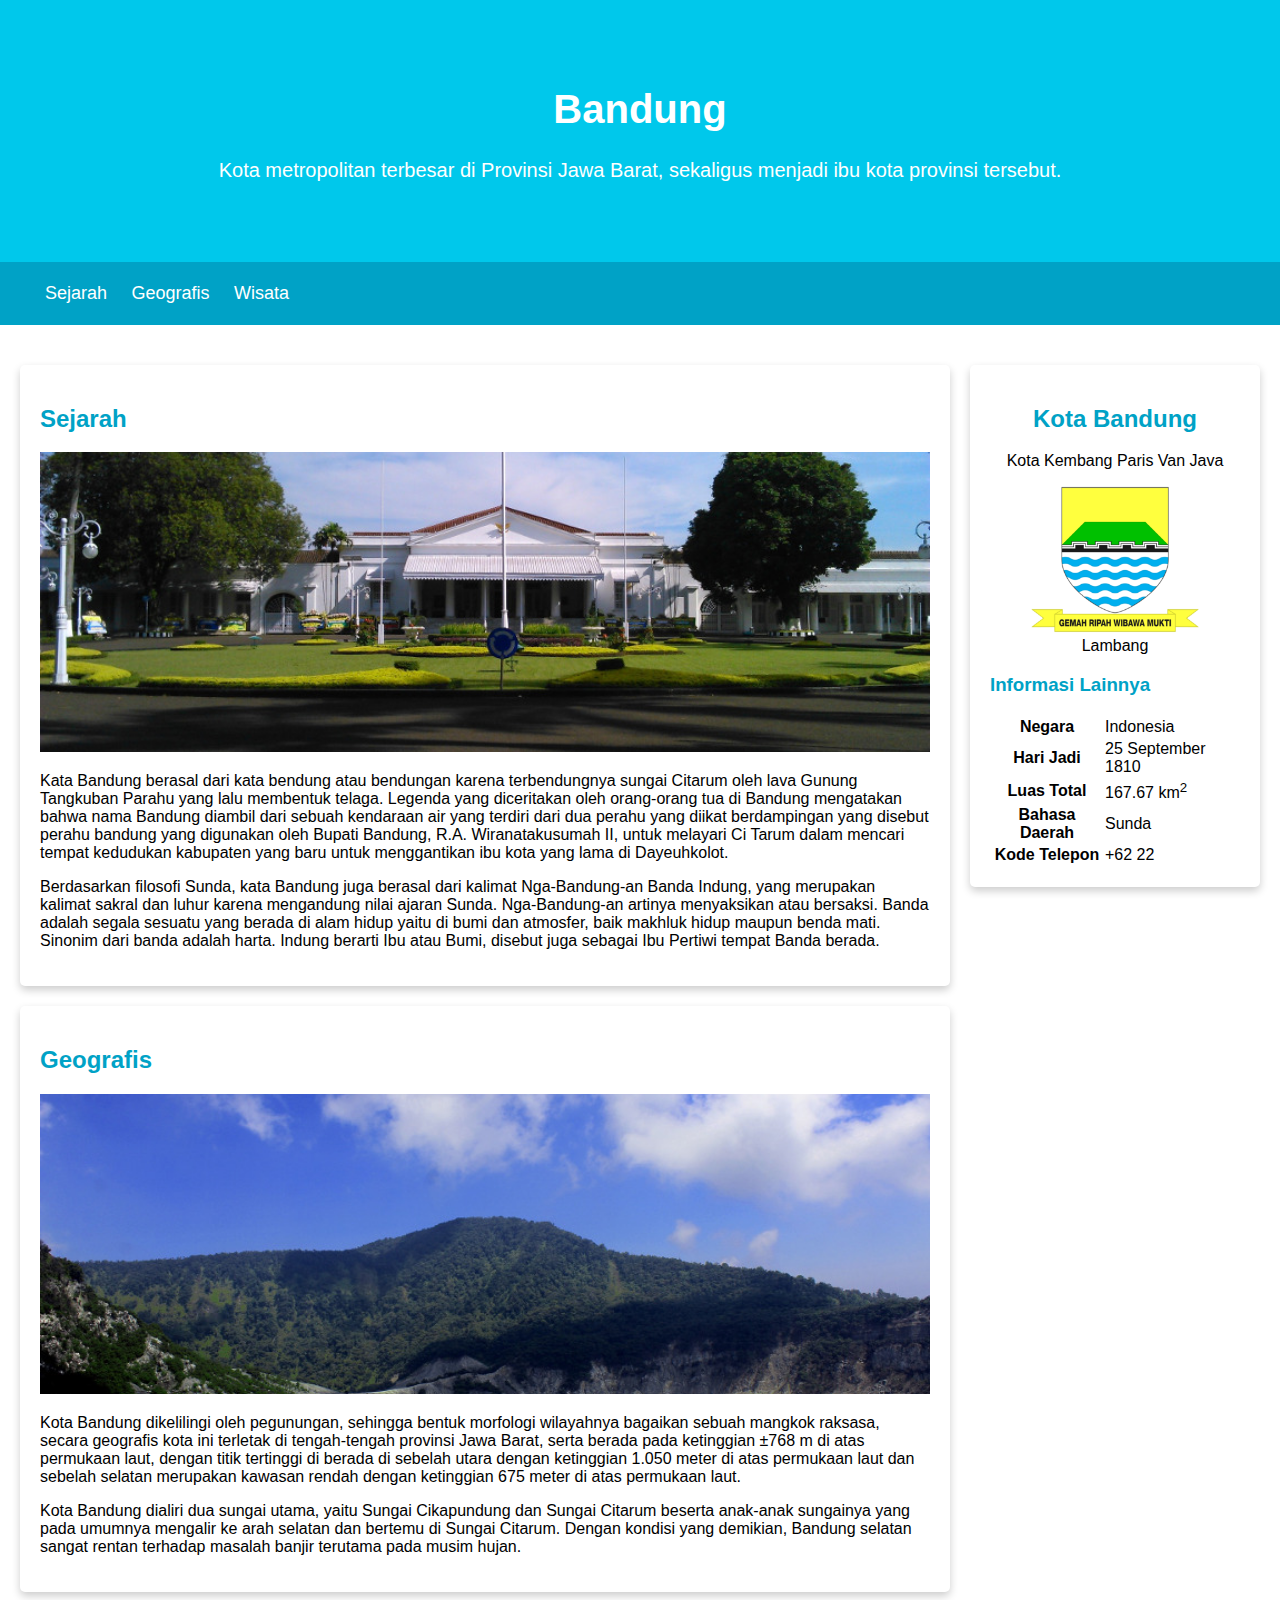
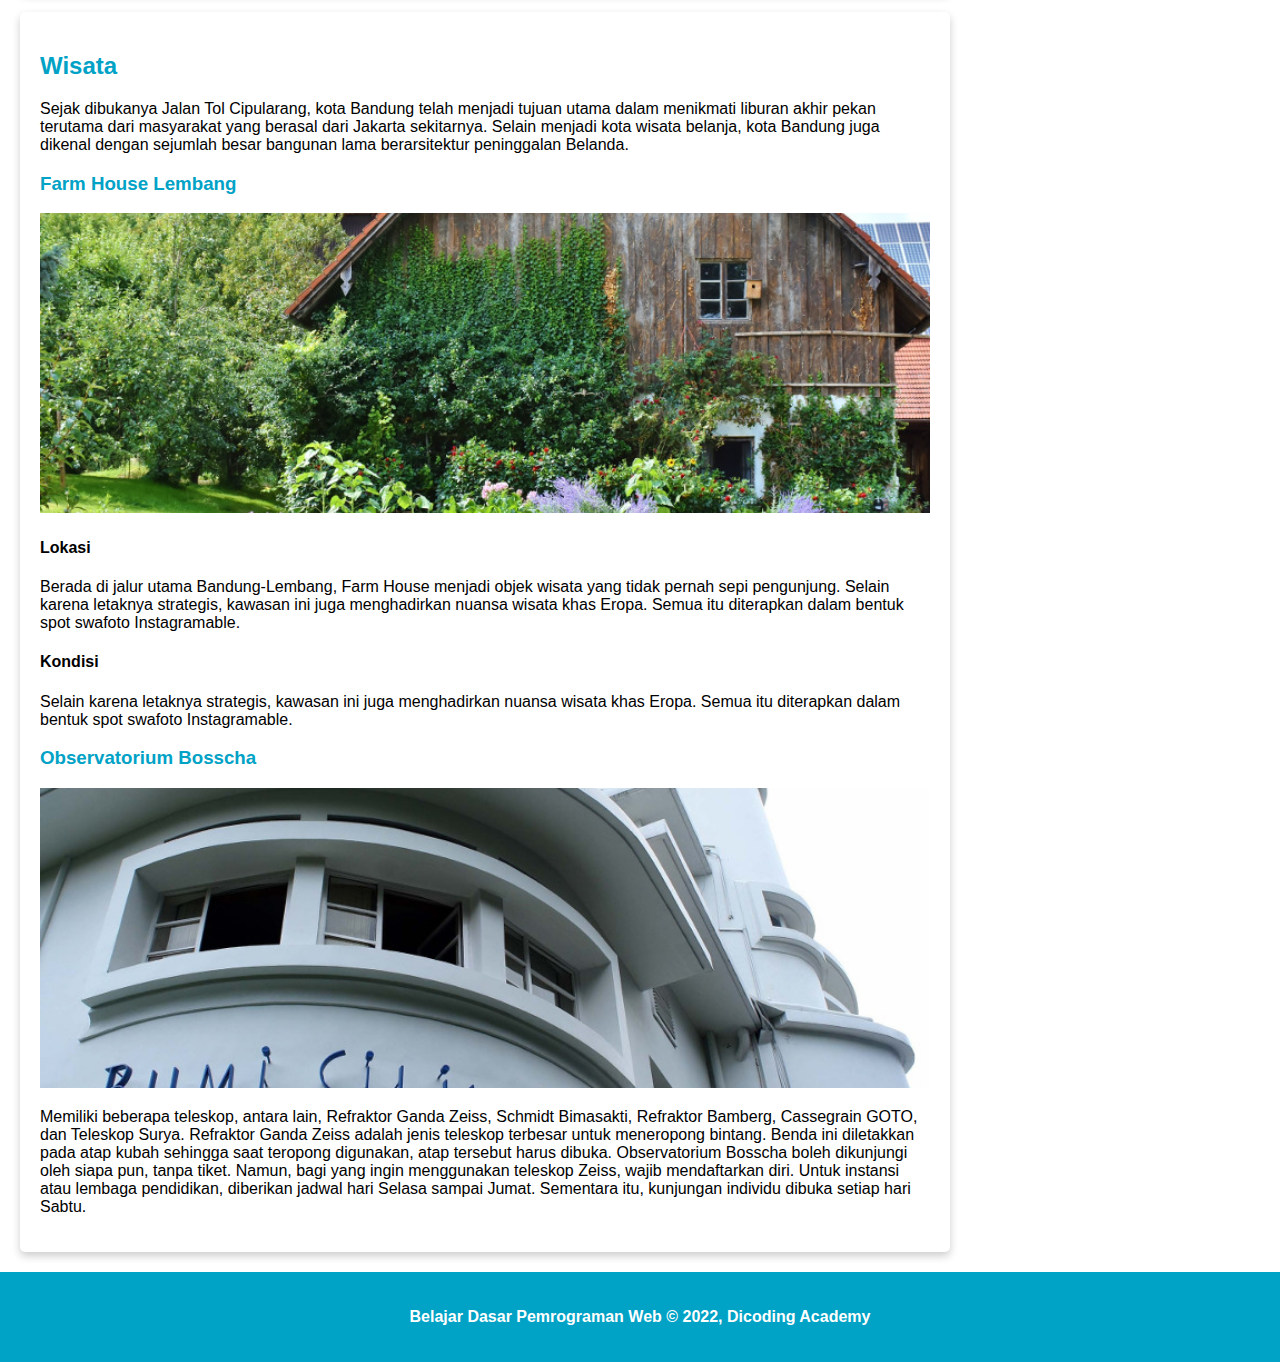
<file: index.html>
<!DOCTYPE html>
<html>
<head>
    <meta name="viewport" content="width=device-width, initial-scale=1">
    <link rel="stylesheet" href="assets/styles/styles.css">
    <link rel="preconnect" href="https://fonts.googleapis.com">
    <link rel="preconnect" href="https://fonts.gstatic.com" crossorigin> 
</head>
<body>
    
    <header>
        <div class="jumbotron">
        <h1>Bandung</h1>
        <p>Kota metropolitan terbesar di Provinsi Jawa Barat, sekaligus menjadi ibu kota provinsi tersebut.</p>
        </div>
        
        <nav>
            <ul>
                <li>
                    <a href="#sejarah">Sejarah</a>
                </li>
                <li>
                    <a href="#geografis">Geografis</a>
                </li>
                <li>
                    <a href="#wisata">Wisata</a>
                </li>
            </ul>
        </nav>
    </header>
    
    <main>
        
        <div id="content">
            <article class="card" id="sejarah">
                <h2>Sejarah</h2>
                <img class="featured-image" src="assets/image/history.jpg" alt="Sejarah Bandung"/>
                <p>Kata Bandung berasal dari kata bendung atau bendungan karena terbendungnya sungai Citarum oleh lava Gunung Tangkuban Parahu yang lalu membentuk telaga. Legenda yang diceritakan oleh orang-orang tua di Bandung mengatakan bahwa nama Bandung diambil dari sebuah kendaraan air yang terdiri dari dua perahu yang diikat berdampingan yang disebut perahu bandung yang digunakan oleh Bupati Bandung, R.A. Wiranatakusumah II, untuk melayari Ci Tarum dalam mencari tempat kedudukan kabupaten yang baru untuk menggantikan ibu kota yang lama di Dayeuhkolot.</p>
                
                <p>Berdasarkan filosofi Sunda, kata Bandung juga berasal dari kalimat Nga-Bandung-an Banda Indung, yang merupakan kalimat sakral dan luhur karena mengandung nilai ajaran Sunda. Nga-Bandung-an artinya menyaksikan atau bersaksi. Banda adalah segala sesuatu yang berada di alam hidup yaitu di bumi dan atmosfer, baik makhluk hidup maupun benda mati. Sinonim dari banda adalah harta. Indung berarti Ibu atau Bumi, disebut juga sebagai Ibu Pertiwi tempat Banda berada.</p>
            </article>
            
            <article class="card" id="geografis">
                <h2>Geografis</h2>
                <img class="featured-image" src="assets/image/geografis.jpg" alt="Geografis Bandung"/>
                <p>Kota Bandung dikelilingi oleh pegunungan, sehingga bentuk morfologi wilayahnya bagaikan sebuah mangkok raksasa, secara geografis kota ini terletak di tengah-tengah provinsi Jawa Barat, serta berada pada ketinggian ±768 m di atas permukaan laut, dengan titik tertinggi di berada di sebelah utara dengan ketinggian 1.050 meter di atas permukaan laut dan sebelah selatan merupakan kawasan rendah dengan ketinggian 675 meter di atas permukaan laut.</p>
                
                <p>Kota Bandung dialiri dua sungai utama, yaitu Sungai Cikapundung dan Sungai Citarum beserta anak-anak sungainya yang pada umumnya mengalir ke arah selatan dan bertemu di Sungai Citarum. Dengan kondisi yang demikian, Bandung selatan sangat rentan terhadap masalah banjir terutama pada musim hujan.</p>
            </article>
            
            <article class="card" id="wisata">
                <h2>Wisata</h2>
                <p>Sejak dibukanya Jalan Tol Cipularang, kota Bandung telah menjadi tujuan utama dalam menikmati liburan akhir pekan terutama dari masyarakat yang berasal dari Jakarta sekitarnya. Selain menjadi kota wisata belanja, kota Bandung juga dikenal dengan sejumlah besar bangunan lama berarsitektur peninggalan Belanda.</p>
                
                <section>
                    <h3>Farm House Lembang</h3>
                    <img class="featured-image" src="assets/image/farm-house.jpg" alt="Farm House Lembang" />
                    
                    <h4>Lokasi</h4>
                    <p>Berada di jalur utama Bandung-Lembang, Farm House menjadi objek wisata yang tidak pernah sepi pengunjung. Selain karena letaknya strategis, kawasan ini juga menghadirkan nuansa wisata khas Eropa. Semua itu diterapkan dalam bentuk spot swafoto Instagramable.</p>
                    
                    <h4>Kondisi</h4>
                    <p>Selain karena letaknya strategis, kawasan ini juga menghadirkan nuansa wisata khas Eropa. Semua itu diterapkan dalam bentuk spot swafoto Instagramable.</p>
                </section>
                
                <section>
                    <h3>Observatorium Bosscha</h3>
                    <img class="featured-image" src="assets/image/bosscha.jpg" alt="Observatorium Bosscha" />
                    <p>Memiliki beberapa teleskop, antara lain, Refraktor Ganda Zeiss, Schmidt Bimasakti, Refraktor Bamberg, Cassegrain GOTO, dan Teleskop Surya. Refraktor Ganda Zeiss adalah jenis teleskop terbesar untuk meneropong bintang. Benda ini diletakkan pada atap kubah sehingga saat teropong digunakan, atap tersebut harus dibuka. Observatorium Bosscha boleh dikunjungi oleh siapa pun, tanpa tiket. Namun, bagi yang ingin menggunakan teleskop Zeiss, wajib mendaftarkan diri. Untuk instansi atau lembaga pendidikan, diberikan jadwal hari Selasa sampai Jumat. Sementara itu, kunjungan individu dibuka setiap hari Sabtu.</p>
                </section>
            </article>
        </div>
        
        <aside>
            <article class="card profile">
                <header>
                    <h2>Kota Bandung</h2>
                    <p>Kota Kembang Paris Van Java</p>
                    <figure>
                        <img src="assets/image/bandung-badge.png" alt="Logo Bandung">
                        <figcaption>Lambang</figcaption>
                    </figure>
                </header>

                <section>
                    <h3>Informasi Lainnya</h3>
                    <table>
                        <tr>
                            <th>Negara</th>
                            <td>Indonesia</td>
                        </tr>
                        <tr>
                            <th>Hari Jadi</th>
                            <td>25 September 1810</td>
                        </tr>
                        <tr>
                            <th>Luas Total</th>
                            <td>167.67 km<sup>2</sup></td>
                        </tr>
                        <tr>
                            <th>Bahasa Daerah</th>
                            <td>Sunda</td>
                        </tr>
                        <tr>
                            <th>Kode Telepon</th>
                            <td>+62 22</td>
                        </tr>
                    </table>
                </section>
            </article>
        </aside>
    </main>
    
    <footer>
        <p>Belajar Dasar Pemrograman Web &#169; 2022, Dicoding Academy</p>
    </footer>
    
</body>
</html>
</file>
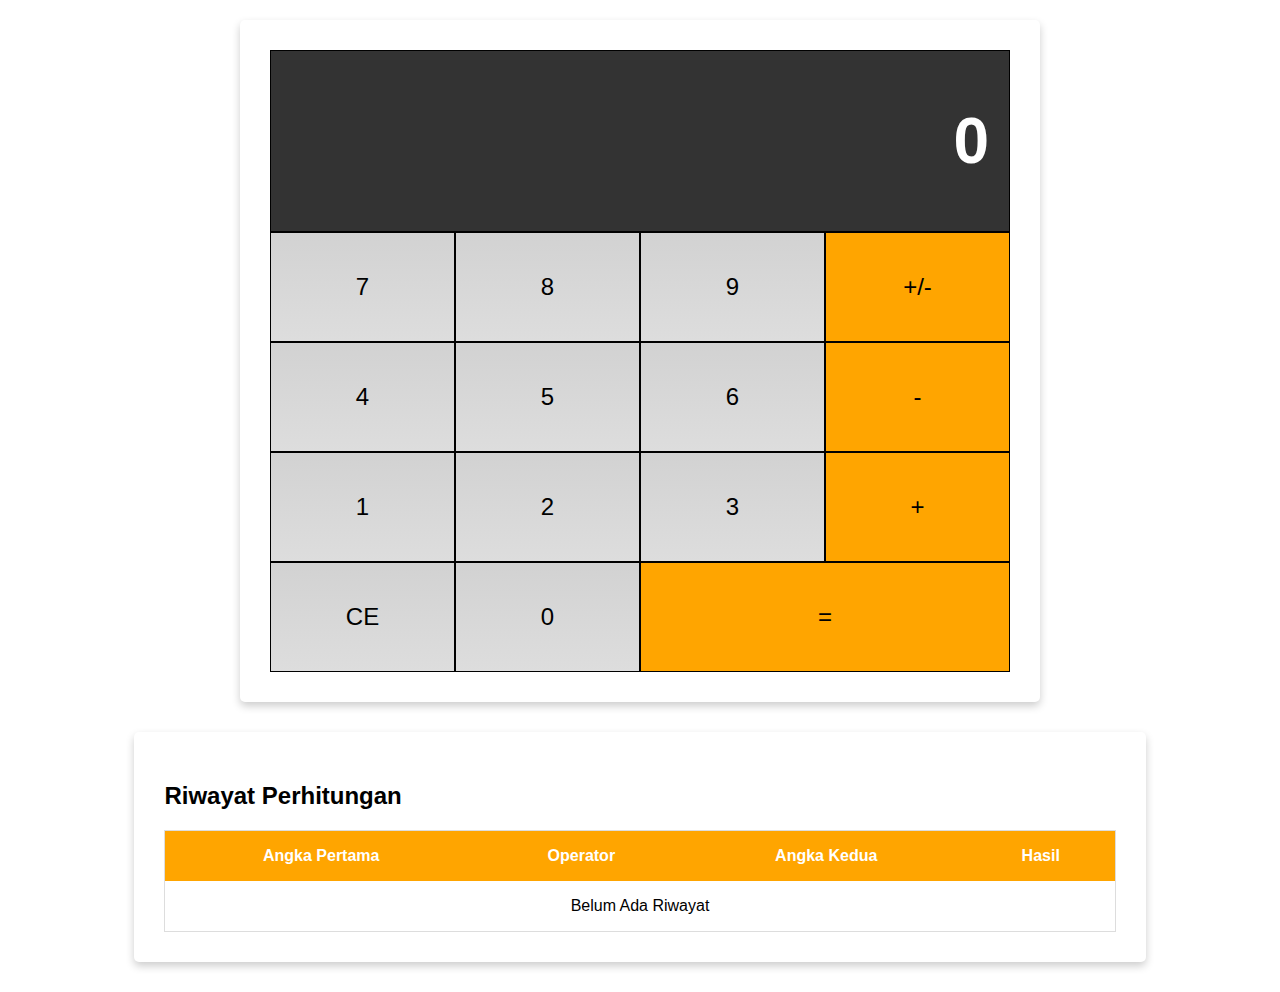
<file: calculator/index.html>
<!DOCTYPE html>
<html lang="en">
<head>
    <meta charset="UTF-8">
    <meta http-equiv="X-UA-Compatible" content="IE=edge">
    <meta name="viewport" content="width=device-width, initial-scale=1.0">
    <link rel="stylesheet" href="assets/style.css">
    <title>Calculator App</title>
</head>
<body>

    <div class="flex-container-column card">
        <!-- screen -->
        <div class="display">
            <p id="lastInput"></p>
            <h1 id="displayNumber">0</h1>
        </div>

        <!-- buttons -->
        <div class="flex-container-row">
            <div class="button">7</div>
            <div class="button">8</div>
            <div class="button">9</div>
            <div class="button negative">+/-</div>
        </div>
        <div class="flex-container-row">
            <div class="button">4</div>
            <div class="button">5</div>
            <div class="button">6</div>
            <div class="button operator">-</div>
        </div>
        <div class="flex-container-row">
            <div class="button">1</div>
            <div class="button">2</div>
            <div class="button">3</div>
            <div class="button operator">+</div>
        </div>
        <div class="flex-container-row">
            <div class="button clear">CE</div>
            <div class="button">0</div>
            <div class="button equals">=</div>
        </div>
    </div>

    <div class="card history">
        <h2>Riwayat Perhitungan</h2>
        <table>
            <thead>
                <tr>
                    <th>Angka Pertama</th>
                    <th>Operator</th>
                    <th>Angka Kedua</th>
                    <th>Hasil</th>
                </tr>
            </thead>
            <tbody id="history-perhitungan"></tbody>
        </table>
    </div>
    
    <script src="assets/storage.js"></script>
    <script src="assets/kalkulator.js"></script>

</body>
</html>
</file>
<file: assets/styles/styles.css>
.card,
aside,
main {
    box-sizing: border-box;
}

img {
    max-width: 100%;
}

body {
    font-family: Quicksand, sans-serif;
    margin: 0;
    padding: 0;
}

h2,
h3 {
    color: #00a2c6;
}

nav a {
    font-size: 18px;
    font-weight: 400;
    text-decoration: none;
}

nav a:hover {
    font-weight: bold;
}

.profile header {
    text-align: center;
}

footer {
    background-color: #00a2c6;
    color: white;
    font-weight: bold;
    padding: 20px;
    text-align: center;
}

.featured-image {
    max-height: 300px;
    object-fit: cover;
    object-position: center;
    width: 100%;
}

.profile img {
    width: 200px;
}

main {
    overflow: auto;
    padding: 20px;
}

.card {
    border-radius: 5px;
    box-shadow: 0 4px 8px 0 rgba(0, 0, 0, .2);
    margin-top: 20px;
    padding: 20px;
}

.jumbotron {
    background-color: #00c8eb;
    color: white;
    font-size: 20px;
    padding: 60px;
    text-align: center;
}

header {
    display: inline;
}

nav {
    background-color: #00a2c6;
    padding: 5px;
    position: sticky;
    top: 0;
}

nav li {
    display: inline;
    list-style-type: none;
    margin-right: 20px;
}

nav li a {
    color: white;
    font-size: 18px;
    font-weight: 400;
    text-decoration: none;
}

#content {
    float: left;
    width: 75%;
}

aside {
    float: right;
    padding-left: 20px;
    width: 25%;
}

/* media query implementation */

/* tablet size media query */
@media screen and (max-width: 1000px) {

    #content,
    aside {
        padding: 0;
        width: 100%;
    }
}

/* phone size media query */
@media screen and (max-width: 600px) {}
</file>
<file: calculator/assets/style.css>
* {
    box-sizing: border-box;
}

body {
    font-family: sans-serif;
}

.flex-container-column {
    display: flex;
    flex-direction: column;
    margin: 0 auto;
    max-width: 800px;
    text-align: right;
}

.flex-container-row {
    display: flex;
}

.button {
    background: -webkit-linear-gradient(top, #d2d2d2, #ddd);
    border: 1px solid black;
    cursor: pointer;
    flex-basis: 25%;
    font-size: 1.5em;
    padding: 40px;
    text-align: center;
}

.equals {
    flex-basis: 50%;
}

.display {
    background-color: #333;
    border: 1px solid black;
    color: white;
    font-size: 2em;
    padding: 10px 20px;
}

.operator,
.negative,
.equals {
    background: orange;
}

.card {
    border-radius: 5px;
    box-shadow: 0 4px 8px 0 rgba(0, 0, 0, .2);
    margin-top: 20px;
    padding: 30px;
}

.button:hover {
    font-weight: bold;
}

#lastInput {
    color: grey;
    font-size: 12px;
}

.history {
    width: 80%;
    margin: 30px auto;
    overflow: scroll;
}

table {
    border-collapse: collapse;
    border-spacing: 0;
    width: 100%;
    border: 1px solid #ddd;
}

th,
td {
    text-align: center;
    padding: 16px;
}

th {
    background-color: orange;
    color: white;
}

tr:nth-child(even) {
    background-color: #d2d2d2;
}

@media screen and (max-width: 513px) {
    .button {
        padding: 20px;
    }

    .history {
        width: 100%;
    }
}

@media screen and (max-width: 400px) {
    .button {
        padding: 10px;
    }
}
</file>
